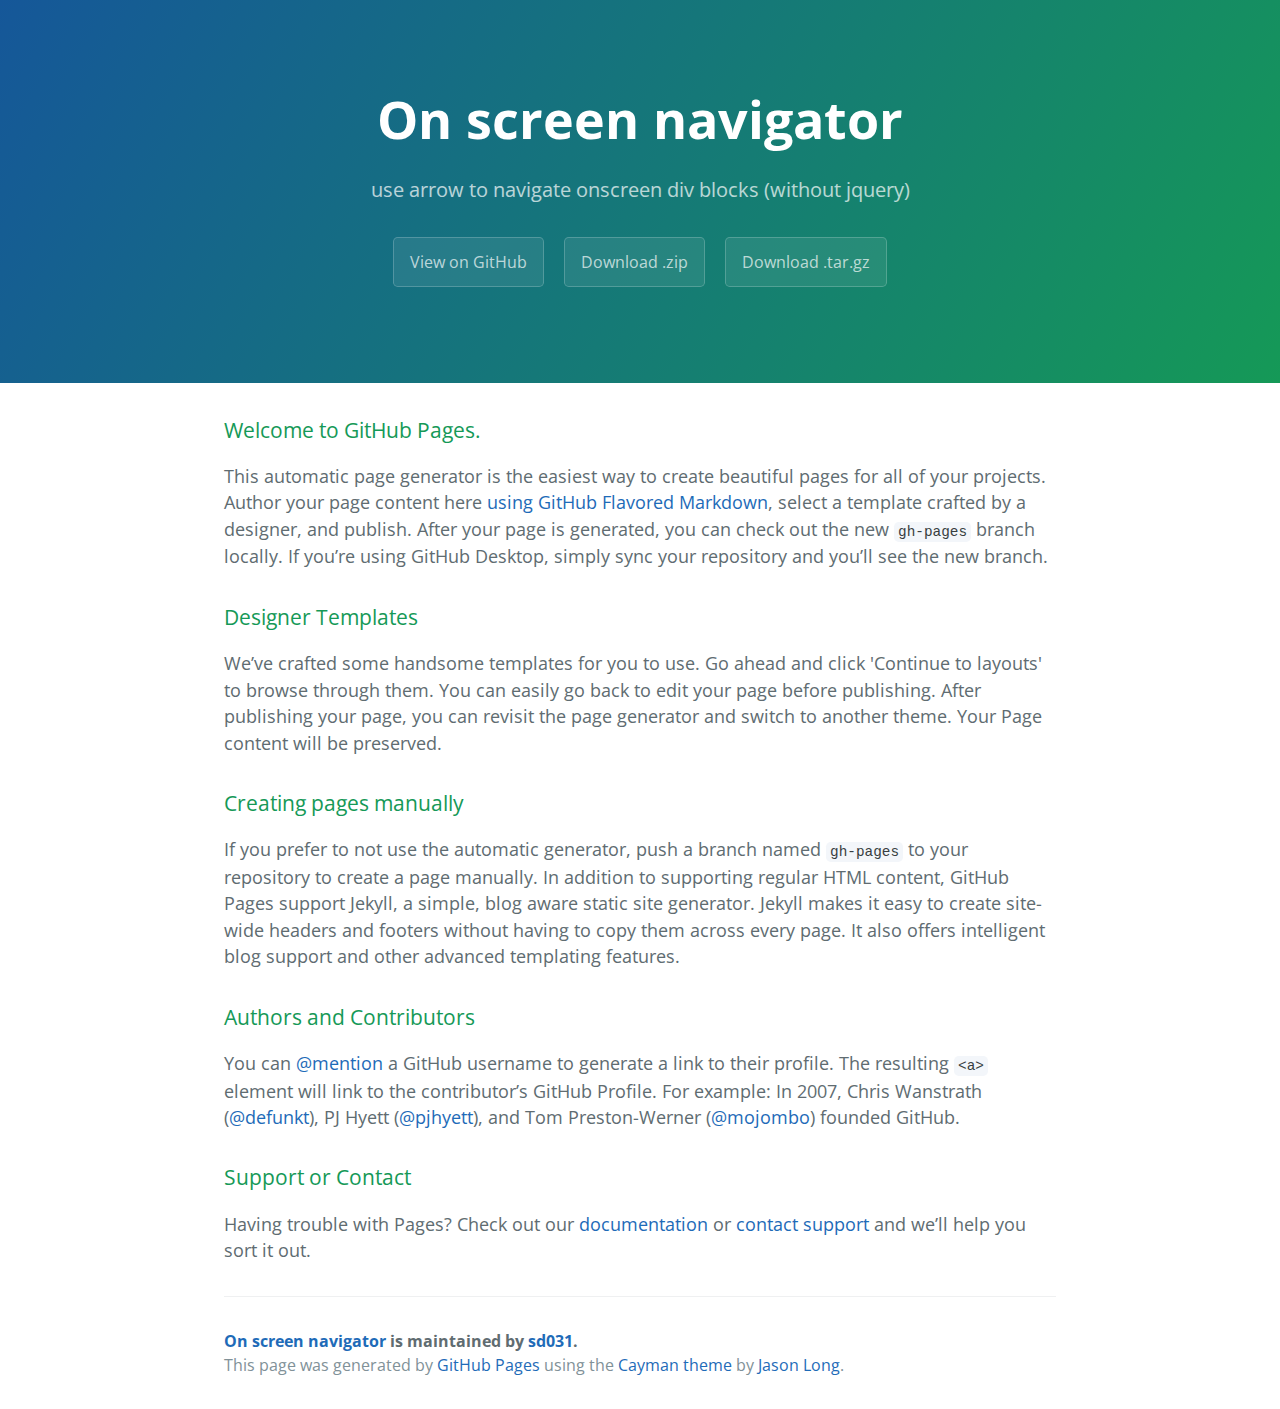
<file: index.html>
<!DOCTYPE html>
<html lang="en-us">
  <head>
    <meta charset="UTF-8">
    <title>On screen navigator by sd031</title>
    <meta name="viewport" content="width=device-width, initial-scale=1">
    <link rel="stylesheet" type="text/css" href="stylesheets/normalize.css" media="screen">
    <link href='https://fonts.googleapis.com/css?family=Open+Sans:400,700' rel='stylesheet' type='text/css'>
    <link rel="stylesheet" type="text/css" href="stylesheets/stylesheet.css" media="screen">
    <link rel="stylesheet" type="text/css" href="stylesheets/github-light.css" media="screen">
  </head>
  <body>
    <section class="page-header">
      <h1 class="project-name">On screen navigator</h1>
      <h2 class="project-tagline">use arrow to navigate onscreen div blocks (without jquery)</h2>
      <a href="https://github.com/sd031/on_screen_navigator" class="btn">View on GitHub</a>
      <a href="https://github.com/sd031/on_screen_navigator/zipball/master" class="btn">Download .zip</a>
      <a href="https://github.com/sd031/on_screen_navigator/tarball/master" class="btn">Download .tar.gz</a>
    </section>

    <section class="main-content">
      <h3>
<a id="welcome-to-github-pages" class="anchor" href="#welcome-to-github-pages" aria-hidden="true"><span aria-hidden="true" class="octicon octicon-link"></span></a>Welcome to GitHub Pages.</h3>

<p>This automatic page generator is the easiest way to create beautiful pages for all of your projects. Author your page content here <a href="https://guides.github.com/features/mastering-markdown/">using GitHub Flavored Markdown</a>, select a template crafted by a designer, and publish. After your page is generated, you can check out the new <code>gh-pages</code> branch locally. If you’re using GitHub Desktop, simply sync your repository and you’ll see the new branch.</p>

<h3>
<a id="designer-templates" class="anchor" href="#designer-templates" aria-hidden="true"><span aria-hidden="true" class="octicon octicon-link"></span></a>Designer Templates</h3>

<p>We’ve crafted some handsome templates for you to use. Go ahead and click 'Continue to layouts' to browse through them. You can easily go back to edit your page before publishing. After publishing your page, you can revisit the page generator and switch to another theme. Your Page content will be preserved.</p>

<h3>
<a id="creating-pages-manually" class="anchor" href="#creating-pages-manually" aria-hidden="true"><span aria-hidden="true" class="octicon octicon-link"></span></a>Creating pages manually</h3>

<p>If you prefer to not use the automatic generator, push a branch named <code>gh-pages</code> to your repository to create a page manually. In addition to supporting regular HTML content, GitHub Pages support Jekyll, a simple, blog aware static site generator. Jekyll makes it easy to create site-wide headers and footers without having to copy them across every page. It also offers intelligent blog support and other advanced templating features.</p>

<h3>
<a id="authors-and-contributors" class="anchor" href="#authors-and-contributors" aria-hidden="true"><span aria-hidden="true" class="octicon octicon-link"></span></a>Authors and Contributors</h3>

<p>You can <a href="https://github.com/blog/821" class="user-mention">@mention</a> a GitHub username to generate a link to their profile. The resulting <code>&lt;a&gt;</code> element will link to the contributor’s GitHub Profile. For example: In 2007, Chris Wanstrath (<a href="https://github.com/defunkt" class="user-mention">@defunkt</a>), PJ Hyett (<a href="https://github.com/pjhyett" class="user-mention">@pjhyett</a>), and Tom Preston-Werner (<a href="https://github.com/mojombo" class="user-mention">@mojombo</a>) founded GitHub.</p>

<h3>
<a id="support-or-contact" class="anchor" href="#support-or-contact" aria-hidden="true"><span aria-hidden="true" class="octicon octicon-link"></span></a>Support or Contact</h3>

<p>Having trouble with Pages? Check out our <a href="https://help.github.com/pages">documentation</a> or <a href="https://github.com/contact">contact support</a> and we’ll help you sort it out.</p>

      <footer class="site-footer">
        <span class="site-footer-owner"><a href="https://github.com/sd031/on_screen_navigator">On screen navigator</a> is maintained by <a href="https://github.com/sd031">sd031</a>.</span>

        <span class="site-footer-credits">This page was generated by <a href="https://pages.github.com">GitHub Pages</a> using the <a href="https://github.com/jasonlong/cayman-theme">Cayman theme</a> by <a href="https://twitter.com/jasonlong">Jason Long</a>.</span>
      </footer>

    </section>

  
  </body>
</html>
</file>
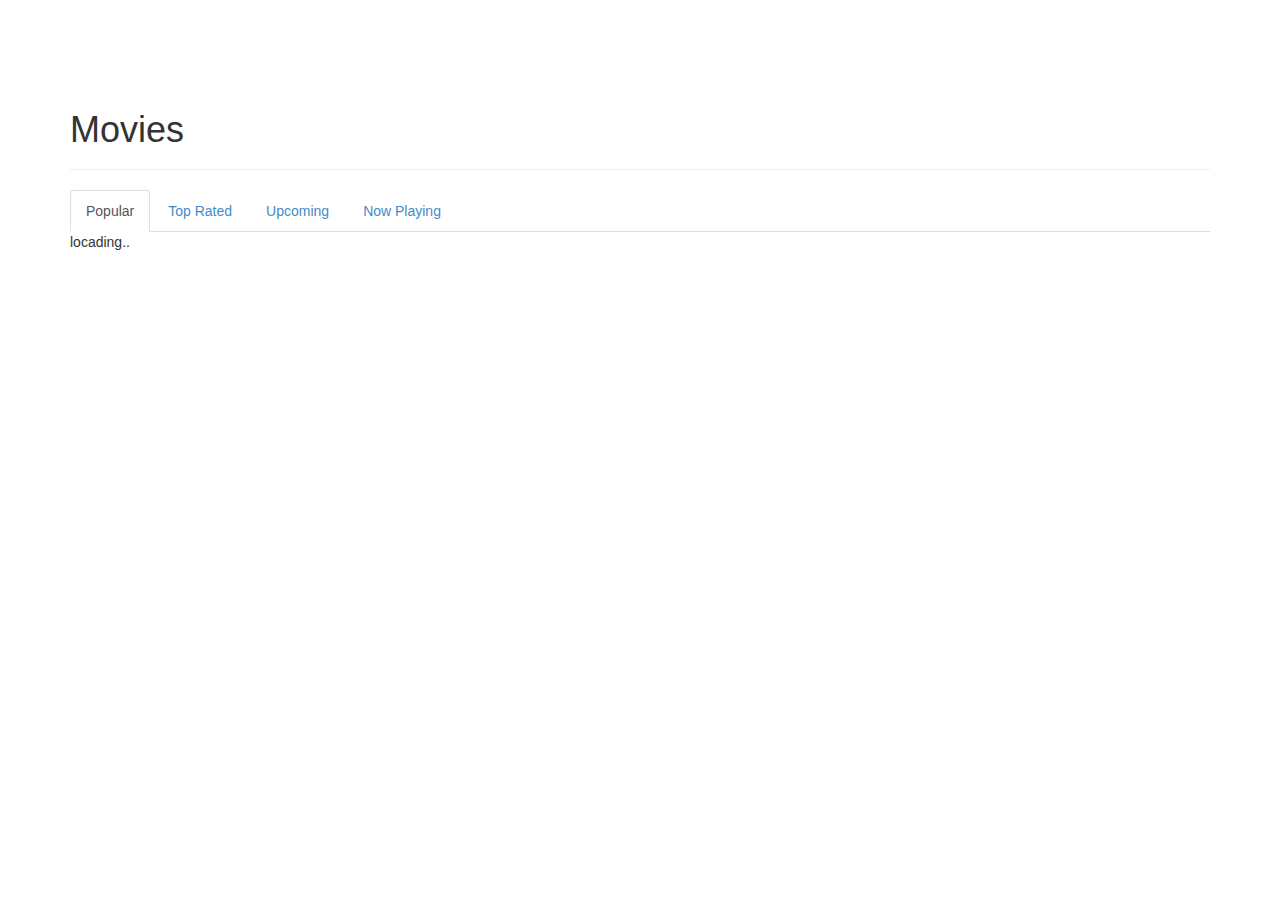
<file: spa_code.html>
<!DOCTYPE html>
<html lang="en">
  <head>
    <meta charset="utf-8">
    <meta http-equiv="X-UA-Compatible" content="IE=edge">
    <meta name="viewport" content="width=device-width, initial-scale=1">
    <meta name="description" content="">
    <meta name="author" content="">

    <title>On Screen Navigtor</title>

  
    <link href="./common.css" rel="stylesheet">
    <!-- HTML5 shim and Respond.js IE8 support of HTML5 elements and media queries -->
    <!--[if lt IE 9]>
      <script src="https://oss.maxcdn.com/html5shiv/3.7.2/html5shiv.min.js"></script>
      <script src="https://oss.maxcdn.com/respond/1.4.2/respond.min.js"></script>
    <![endif]-->
	<link href="./app.css" rel="stylesheet">
	<script type="text/javascript" src="./app.js"></script>


  </head>

  <body role="document">


    <div class="container theme-showcase" role="main">


      <div class="page-header">
        <h1>Movies</h1>
      </div>
      <ul class="nav nav-tabs" role="tablist">
        <li class="tab_head" onclick="process_tab(this,'popular');"><a href="#popular">Popular</a></li>
        <li class="tab_head" onclick="process_tab(this,'top_rated');"><a href="#top_rated">Top Rated</a></li>
        <li class="tab_head" onclick="process_tab(this,'upcoming');"><a href="#upcoming">Upcoming</a></li>
        <li class="tab_head" onclick="process_tab(this,'now_playing');"><a href="#now_playing">Now Playing</a></li>
      </ul>

   <div class="tab-content">
    <div role="tabpanel" class="tab-pane" id="popular">locading..</div>
    <div role="tabpanel" class="tab-pane" id="top_rated">locading..</div>
    <div role="tabpanel" class="tab-pane" id="upcoming">locading..</div>
    <div role="tabpanel" class="tab-pane" id="now_playing">locading..</div>
  </div>
   


    </div> 
   
  </body>
</html>
</file>
<file: stylesheets/stylesheet.css>
* {
  box-sizing: border-box; }

body {
  padding: 0;
  margin: 0;
  font-family: "Open Sans", "Helvetica Neue", Helvetica, Arial, sans-serif;
  font-size: 16px;
  line-height: 1.5;
  color: #606c71; }

a {
  color: #1e6bb8;
  text-decoration: none; }
  a:hover {
    text-decoration: underline; }

.btn {
  display: inline-block;
  margin-bottom: 1rem;
  color: rgba(255, 255, 255, 0.7);
  background-color: rgba(255, 255, 255, 0.08);
  border-color: rgba(255, 255, 255, 0.2);
  border-style: solid;
  border-width: 1px;
  border-radius: 0.3rem;
  transition: color 0.2s, background-color 0.2s, border-color 0.2s; }
  .btn + .btn {
    margin-left: 1rem; }

.btn:hover {
  color: rgba(255, 255, 255, 0.8);
  text-decoration: none;
  background-color: rgba(255, 255, 255, 0.2);
  border-color: rgba(255, 255, 255, 0.3); }

@media screen and (min-width: 64em) {
  .btn {
    padding: 0.75rem 1rem; } }

@media screen and (min-width: 42em) and (max-width: 64em) {
  .btn {
    padding: 0.6rem 0.9rem;
    font-size: 0.9rem; } }

@media screen and (max-width: 42em) {
  .btn {
    display: block;
    width: 100%;
    padding: 0.75rem;
    font-size: 0.9rem; }
    .btn + .btn {
      margin-top: 1rem;
      margin-left: 0; } }

.page-header {
  color: #fff;
  text-align: center;
  background-color: #159957;
  background-image: linear-gradient(120deg, #155799, #159957); }

@media screen and (min-width: 64em) {
  .page-header {
    padding: 5rem 6rem; } }

@media screen and (min-width: 42em) and (max-width: 64em) {
  .page-header {
    padding: 3rem 4rem; } }

@media screen and (max-width: 42em) {
  .page-header {
    padding: 2rem 1rem; } }

.project-name {
  margin-top: 0;
  margin-bottom: 0.1rem; }

@media screen and (min-width: 64em) {
  .project-name {
    font-size: 3.25rem; } }

@media screen and (min-width: 42em) and (max-width: 64em) {
  .project-name {
    font-size: 2.25rem; } }

@media screen and (max-width: 42em) {
  .project-name {
    font-size: 1.75rem; } }

.project-tagline {
  margin-bottom: 2rem;
  font-weight: normal;
  opacity: 0.7; }

@media screen and (min-width: 64em) {
  .project-tagline {
    font-size: 1.25rem; } }

@media screen and (min-width: 42em) and (max-width: 64em) {
  .project-tagline {
    font-size: 1.15rem; } }

@media screen and (max-width: 42em) {
  .project-tagline {
    font-size: 1rem; } }

.main-content :first-child {
  margin-top: 0; }
.main-content img {
  max-width: 100%; }
.main-content h1, .main-content h2, .main-content h3, .main-content h4, .main-content h5, .main-content h6 {
  margin-top: 2rem;
  margin-bottom: 1rem;
  font-weight: normal;
  color: #159957; }
.main-content p {
  margin-bottom: 1em; }
.main-content code {
  padding: 2px 4px;
  font-family: Consolas, "Liberation Mono", Menlo, Courier, monospace;
  font-size: 0.9rem;
  color: #383e41;
  background-color: #f3f6fa;
  border-radius: 0.3rem; }
.main-content pre {
  padding: 0.8rem;
  margin-top: 0;
  margin-bottom: 1rem;
  font: 1rem Consolas, "Liberation Mono", Menlo, Courier, monospace;
  color: #567482;
  word-wrap: normal;
  background-color: #f3f6fa;
  border: solid 1px #dce6f0;
  border-radius: 0.3rem; }
  .main-content pre > code {
    padding: 0;
    margin: 0;
    font-size: 0.9rem;
    color: #567482;
    word-break: normal;
    white-space: pre;
    background: transparent;
    border: 0; }
.main-content .highlight {
  margin-bottom: 1rem; }
  .main-content .highlight pre {
    margin-bottom: 0;
    word-break: normal; }
.main-content .highlight pre, .main-content pre {
  padding: 0.8rem;
  overflow: auto;
  font-size: 0.9rem;
  line-height: 1.45;
  border-radius: 0.3rem; }
.main-content pre code, .main-content pre tt {
  display: inline;
  max-width: initial;
  padding: 0;
  margin: 0;
  overflow: initial;
  line-height: inherit;
  word-wrap: normal;
  background-color: transparent;
  border: 0; }
  .main-content pre code:before, .main-content pre code:after, .main-content pre tt:before, .main-content pre tt:after {
    content: normal; }
.main-content ul, .main-content ol {
  margin-top: 0; }
.main-content blockquote {
  padding: 0 1rem;
  margin-left: 0;
  color: #819198;
  border-left: 0.3rem solid #dce6f0; }
  .main-content blockquote > :first-child {
    margin-top: 0; }
  .main-content blockquote > :last-child {
    margin-bottom: 0; }
.main-content table {
  display: block;
  width: 100%;
  overflow: auto;
  word-break: normal;
  word-break: keep-all; }
  .main-content table th {
    font-weight: bold; }
  .main-content table th, .main-content table td {
    padding: 0.5rem 1rem;
    border: 1px solid #e9ebec; }
.main-content dl {
  padding: 0; }
  .main-content dl dt {
    padding: 0;
    margin-top: 1rem;
    font-size: 1rem;
    font-weight: bold; }
  .main-content dl dd {
    padding: 0;
    margin-bottom: 1rem; }
.main-content hr {
  height: 2px;
  padding: 0;
  margin: 1rem 0;
  background-color: #eff0f1;
  border: 0; }

@media screen and (min-width: 64em) {
  .main-content {
    max-width: 64rem;
    padding: 2rem 6rem;
    margin: 0 auto;
    font-size: 1.1rem; } }

@media screen and (min-width: 42em) and (max-width: 64em) {
  .main-content {
    padding: 2rem 4rem;
    font-size: 1.1rem; } }

@media screen and (max-width: 42em) {
  .main-content {
    padding: 2rem 1rem;
    font-size: 1rem; } }

.site-footer {
  padding-top: 2rem;
  margin-top: 2rem;
  border-top: solid 1px #eff0f1; }

.site-footer-owner {
  display: block;
  font-weight: bold; }

.site-footer-credits {
  color: #819198; }

@media screen and (min-width: 64em) {
  .site-footer {
    font-size: 1rem; } }

@media screen and (min-width: 42em) and (max-width: 64em) {
  .site-footer {
    font-size: 1rem; } }

@media screen and (max-width: 42em) {
  .site-footer {
    font-size: 0.9rem; } }
</file>
<file: stylesheets/github-light.css>
/*
   Copyright 2014 GitHub Inc.

   Licensed under the Apache License, Version 2.0 (the "License");
   you may not use this file except in compliance with the License.
   You may obtain a copy of the License at

       http://www.apache.org/licenses/LICENSE-2.0

   Unless required by applicable law or agreed to in writing, software
   distributed under the License is distributed on an "AS IS" BASIS,
   WITHOUT WARRANTIES OR CONDITIONS OF ANY KIND, either express or implied.
   See the License for the specific language governing permissions and
   limitations under the License.

*/

.pl-c /* comment */ {
  color: #969896;
}

.pl-c1      /* constant, markup.raw, meta.diff.header, meta.module-reference, meta.property-name, support, support.constant, support.variable, variable.other.constant */,
.pl-s .pl-v /* string variable */ {
  color: #0086b3;
}

.pl-e  /* entity */,
.pl-en /* entity.name */ {
  color: #795da3;
}

.pl-s .pl-s1 /* string source */,
.pl-smi      /* storage.modifier.import, storage.modifier.package, storage.type.java, variable.other, variable.parameter.function */ {
  color: #333;
}

.pl-ent /* entity.name.tag */ {
  color: #63a35c;
}

.pl-k /* keyword, storage, storage.type */ {
  color: #a71d5d;
}

.pl-pds              /* punctuation.definition.string, string.regexp.character-class */,
.pl-s                /* string */,
.pl-s .pl-pse .pl-s1 /* string punctuation.section.embedded source */,
.pl-sr               /* string.regexp */,
.pl-sr .pl-cce       /* string.regexp constant.character.escape */,
.pl-sr .pl-sra       /* string.regexp string.regexp.arbitrary-repitition */,
.pl-sr .pl-sre       /* string.regexp source.ruby.embedded */ {
  color: #183691;
}

.pl-v /* variable */ {
  color: #ed6a43;
}

.pl-id /* invalid.deprecated */ {
  color: #b52a1d;
}

.pl-ii /* invalid.illegal */ {
  background-color: #b52a1d;
  color: #f8f8f8;
}

.pl-sr .pl-cce /* string.regexp constant.character.escape */ {
  color: #63a35c;
  font-weight: bold;
}

.pl-ml /* markup.list */ {
  color: #693a17;
}

.pl-mh        /* markup.heading */,
.pl-mh .pl-en /* markup.heading entity.name */,
.pl-ms        /* meta.separator */ {
  color: #1d3e81;
  font-weight: bold;
}

.pl-mq /* markup.quote */ {
  color: #008080;
}

.pl-mi /* markup.italic */ {
  color: #333;
  font-style: italic;
}

.pl-mb /* markup.bold */ {
  color: #333;
  font-weight: bold;
}

.pl-md /* markup.deleted, meta.diff.header.from-file */ {
  background-color: #ffecec;
  color: #bd2c00;
}

.pl-mi1 /* markup.inserted, meta.diff.header.to-file */ {
  background-color: #eaffea;
  color: #55a532;
}

.pl-mdr /* meta.diff.range */ {
  color: #795da3;
  font-weight: bold;
}

.pl-mo /* meta.output */ {
  color: #1d3e81;
}
</file>
<file: app.css>
.single_movie{
  margin-top: 5px;
  margin-bottom: 10px;
}

.single_movie .col-sm-8{
margin-left: -30px;
}
.single_movie .list-group-item{
  border: none !important;
}

.star,.movie_normal_icon{
  width: 14px;
  margin-left: 7px;
}

.single_movie .float-right{
  float: right;
  clear: both;
}

.selected{
    -webkit-border-radius: 0;
  -moz-border-radius: 0;
  border-radius: 0px;
  border: solid #ed1d1d 2px;
  text-decoration: none;
}
.clear_both{
  clear: both;
}
</file>
